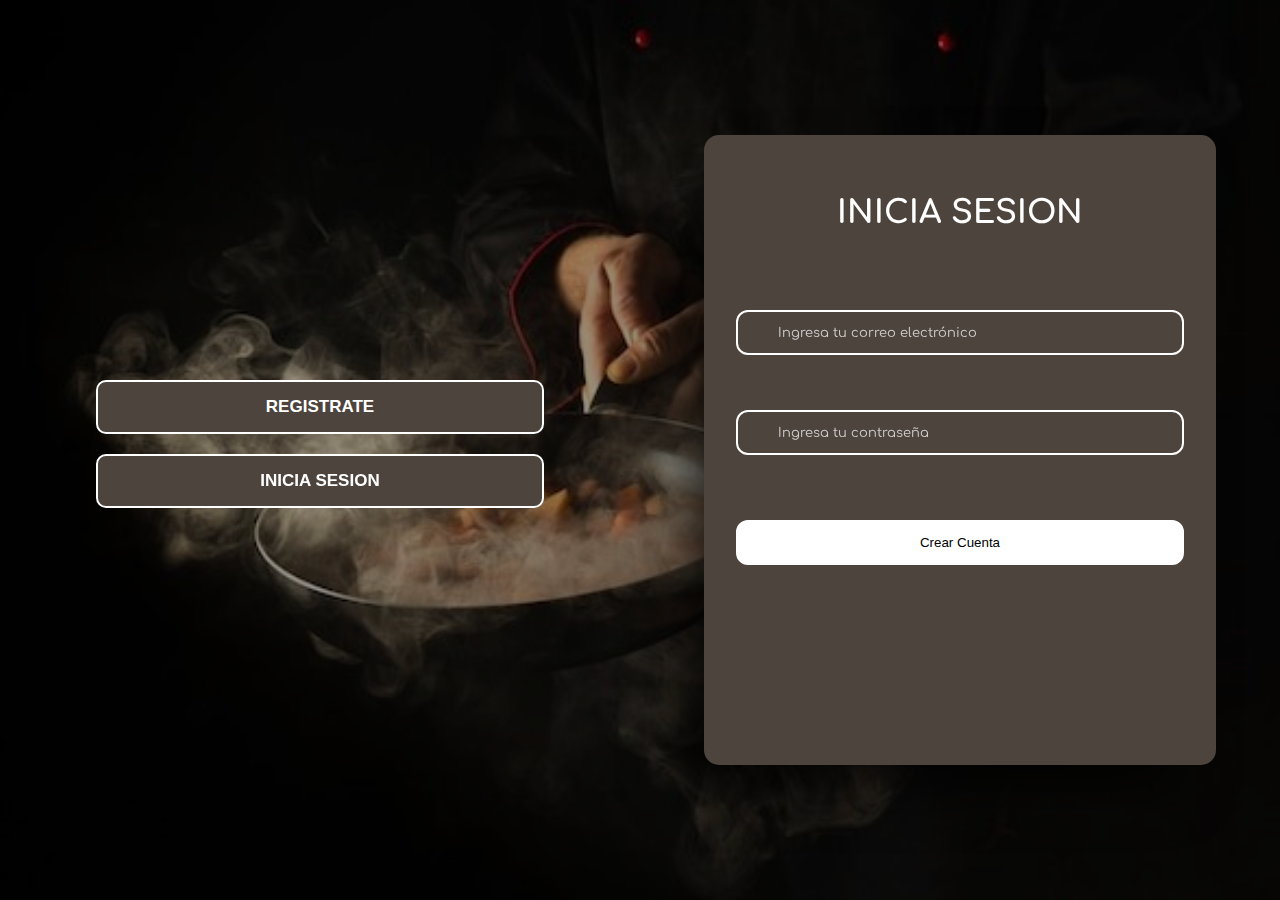
<file: Formulario/formulario.html>
<!DOCTYPE html>
<html lang="en">
<head>
    <meta charset="UTF-8">
    <meta name="viewport" content="width=device-width, initial-scale=1.0">
    <title>Formulario</title>
    <link rel="stylesheet" href="formulario.css">
    <link rel="preconnect" href="https://fonts.googleapis.com">
    <link rel="preconnect" href="https://fonts.gstatic.com" crossorigin>
    <link href="https://fonts.googleapis.com/css2?family=Comfortaa:wght@300..700&display=swap" rel="stylesheet">
    <link rel="preconnect" href="https://fonts.googleapis.com">
    <link rel="preconnect" href="https://fonts.gstatic.com" crossorigin>
    <link href="https://fonts.googleapis.com/css2?family=Kanit:ital,wght@0,100;0,200;0,300;0,400;0,500;0,600;0,700;0,800;0,900;1,100;1,200;1,300;1,400;1,500;1,600;1,700;1,800;1,900&display=swap" rel="stylesheet">
    <link rel="stylesheet" href="https://cdnjs.cloudflare.com/ajax/libs/font-awesome/6.5.2/css/all.min.css" integrity="sha512-SnH5WK+bZxgPHs44uWIX+LLJAJ9/2PkPKZ5QiAj6Ta86w+fsb2TkcmfRyVX3pBnMFcV7oQPJkl9QevSCWr3W6A==" crossorigin="anonymous" referrerpolicy="no-referrer" />
    <link rel="preconnect" href="https://fonts.googleapis.com">
    <link rel="preconnect" href="https://fonts.gstatic.com" crossorigin>
    <link href="https://fonts.googleapis.com/css2?family=Roboto+Mono:ital,wght@0,100..700;1,100..700&display=swap" rel="stylesheet">   
    <link rel='stylesheet' href='https://cdn-uicons.flaticon.com/2.3.0/uicons-regular-rounded/css/uicons-regular-rounded.css'>

</head>
<body>

<!-- ----------BOTONES EXTERIORES---------- -->
    <div class="botonesExteriores">
        <button class="botonExteriorRegistro botonExterior" onclick="desplazarContenedor(contenedorRegistro), desaparecerBoton(this)">REGISTRATE</button>
        <button class="botonExteriorInicio botonExterior" onclick="desplazarContenedor(contenedorInicio), desaparecerBoton(this)">INICIA SESION</button>
    </div>


<!-- ---------CONTENEDOR PARA REGISTRARSE--------- -->
    <div class="contenedorRegistro contenedorPrincipal">
        <div class="barraDesplazamiento" onclick="desplazarContenedor(contenedorRegistro)"></div>
        <h1 class="titulo">REGISTRATE</h1>
        <form class="formularioRegistro formulario">
            <div class="contenedorEntrada" id="nombre">
                <i class="fa-regular fa-user"></i>
                <input type="text" name="nombre" placeholder="Ingresa tu nombre" required>
            </div>
            <div class="mensajeError errorNombre">
                <i class="fa-solid fa-circle-exclamation"></i>
                <p>Solo puedes incluir letras y espacios entre 4 a 20 carácteres</p>
            </div>
            <!-- -------------------------------------------------- -->
            <div class="contenedorEntrada" id="correo">
                <i class="fa-regular fa-envelope"></i>
                <input type="email" name="correo" placeholder="Ingresa tu correo electrónico" required>
            </div>
            <div class="mensajeError errorCorreo">
                <i class="fa-solid fa-circle-exclamation"></i>
                <p>El correo solo puede contener letras, numeros, puntos, guiones y arroba</p>
            </div>
            <!-- -------------------------------------------------- -->
            <div class="contenedorContraseña" id="contraseña">
                <div class="entradaContraseña">
                    <i class="fi fi-rr-lock"></i>
                    <input type="password" name="contraseña" placeholder="Ingresa tu contraseña" required>
                    <i class="fa-regular fa-eye icono_contraseña" onclick="visibilidadContraseña('contraseña', this) "></i>
                </div>
                <div class="mensajeError errorContraseña">
                    <i class="fa-solid fa-circle-exclamation"></i>
                    <p>Necesitas al menos 8 carácteres</p>
                </div>
            </div>
            <!-- -------------------------------------------------- -->
            <div class="contenedorContraseña" id="confirmacion">
                <div class="entradaContraseña">
                    <i class="fi fi-rr-padlock-check"></i>
                    <input type="password" name="confirmacion" placeholder="Confirma tu contraseña" required>
                    <i class="fa-regular fa-eye icono_contraseña" onclick="visibilidadContraseña('confirmacion', this) "></i>
                </div>
                <div class="mensajeError errorConfirmacion">
                    <i class="fa-solid fa-circle-exclamation"></i>
                    <p>No coinciden las contraseñas</p>
                </div>
            </div>
            <!-- -------------------------------------------------- -->
            <button type="submit" class="boton">Crear Cuenta</button>
            <div class="mensajeError errorEnvio">
                <i class="fa-solid fa-circle-exclamation"></i>
                <p>Completa el formulario correctamente</p>
            </div>
            <div class="mensajeCorrecto ">
                <i class="fa-solid fa-circle-check"></i>
                <p>¡Bienvenido a la familia!</p>
            </div>
        </form>
        <div class="logosInferiores">
            <i class="fa-brands fa-google"></i>
            <i class="fa-brands fa-instagram"></i>
            <i class="fa-brands fa-facebook"></i>
        </div>
    </div>

    <!-- ---------CONTENEDOR PARA INICIAR SESION--------- -->

    <div class="contenedorInicio contenedorPrincipal">
        <div class="barraDesplazamiento barraInicio" onclick="desplazarContenedor(contenedorInicio)"></div>
        <h1 class="titulo tituloInicio">INICIA SESION</h1>
        <form class="formularioInicio formulario">
            <!-- -------------------------------------------------- -->
            <div class="contenedorEntrada  contenedorEntradasInicio" id="correo">
                <i class="fa-regular fa-envelope"></i>
                <input type="email" name="correo" placeholder="Ingresa tu correo electrónico" required>
            </div>
            <!-- -------------------------------------------------- -->
            <div class="contenedorContraseña " id="contraseña">
                <div class="entradaContraseña contenedorEntradasInicio">
                    <i class="fi fi-rr-lock"></i>
                    <input type="password" name="contraseña" placeholder="Ingresa tu contraseña" required>
                    <i class="fa-regular fa-eye icono_contraseña" onclick="visibilidadContraseña('contraseña', this) "></i>
                </div>

            </div>
            <!-- -------------------------------------------------- -->
            <button type="submit" class="boton botonInicio">Crear Cuenta</button>
            <div class="mensajeError errorEnvio">
                <i class="fa-solid fa-circle-exclamation"></i>
                <p>Completa el formulario correctamente</p>
            </div>
            <div class="mensajeCorrecto ">
                <i class="fa-solid fa-circle-check"></i>
                <p>¡Bienvenido a la familia!</p>
            </div>
        </form>
        <div class="logosInferiores logosInicio">
            <i class="fa-brands fa-google"></i>
            <i class="fa-brands fa-instagram"></i>
            <i class="fa-brands fa-facebook"></i>
        </div>
    </div>
    <script src="formulario.js"></script>
</body>
</html>
</file>
<file: Formulario/formulario.css>
:root{
    --colorPrincipal: #4d443d;
    --colorSecundario: #b69a75;
    --colorOscuro: #4d443d;
}



*{
    margin: 0;
    padding: 0;
    box-sizing: border-box;
}

body{
    font-family: "Comfortaa", sans-serif;
    background: url(../media/fondo_registro_celular.jpg);
    background-size: cover;
    background-position: center center;
    background-repeat: no-repeat;
    backdrop-filter: brightness(0.6);
    height: 100vh;
    overflow: hidden;
}

/* ---------------BOTONES EXTERIORES------------------- */

.botonesExteriores{
    display: flex;
    flex-direction: column;
    align-items: center;
    position: absolute;
    width: 100%;
    top: 50vh;
}

.botonExterior{
    width: 50vw;
    height: 6vh;
    border: none;
    border-radius: 10px;
    margin-top: 20px;
    cursor: pointer;
    font-size: 17px;
    font-weight: 600;
    position: relative;
    overflow-x: hidden;
    transition: all 1s ease;
}

.botonExteriorRegistro{
    background: var(--colorPrincipal);
    border: 2px solid white;
    color: white;

}

.botonExteriorRegistro::before{
    content: "REGISTRATE";
    position: absolute;
    width: 100%;
    height: 100%;
    border-radius: 10px;
    background: white;
    top: 0;
    left: -100%;
    color: var(--colorPrincipal);
    display: flex;
    align-items: center;
    justify-content: center;
    transition: all 1s ease;
}

.botonExteriorRegistro:hover::before{
    left: 0;
}


.botonExteriorInicio{
    /* background: white;
    color: var(--colorPrincipal); */
    background: var(--colorPrincipal);
    color: white;
    border: 2px solid white;
}

.botonExteriorInicio::before{
    content: "INICIA SESION";
    position: absolute;
    width: calc(100% - 4px);
    height: calc(100% - 4px);
    border-radius: 10px;
    /* background: var(--colorPrincipal); */
    background: white;
    border: 2px solid white;
    top: 0;
    left: 100%;
    /* color: white; */
    color: var(--colorPrincipal);
    display: flex;
    align-items: center;
    justify-content: center;
    transition: all 1s ease;
}

.botonExteriorInicio:hover::before{
    left: 0;
}



/* ---------------CONTENEDOR PARA REGISTRARSE------------------- */

.contenedorPrincipal{
    width: 100%;
    height: 80vh;
    display: flex;
    flex-direction: column;
    align-items: center;
    position: absolute;
    top: 100vh;
    background: var(--colorPrincipal);
    color: white;
    border-radius: 50px 50px 0 0;
    box-shadow: -30px 30px 60px -13px rgba(0, 0, 0, 0.774);
    transition: all 2s ease;
}

.barraDesplazamiento{
    width: 35vw;
    height: 5px;
    border-radius: 100px;
    background: rgba(255, 255, 255, 0.308);
    margin: 10px 0px 35px 0px;
    cursor: pointer;
}

.titulo{
    margin-bottom: 10px;
}

.formulario{
    display: flex;
    flex-direction: column;
    align-items: center;
}

.contenedorEntrada, .entradaContraseña{
    width: 90vw;
    border: 2px solid white;
    border-radius: 12px;
    display: flex;
    height: 5vh;
    align-items: center;
    color: white;
    margin-top: 30px;
    margin-bottom: 5px;
}

.contenedorContraseña{
    display: flex;
    flex-direction: column;
    align-items: center;
}

.contenedorEntrada i, .entradaContraseña i{
    margin-left: 30px;
    margin-right: 10px;
}

input{
    font-family: "Comfortaa", sans-serif;
    background: transparent;
    border: none;
    width: 100%;
    height: 100%;
    font-size: 15px;
    color: white;
}

input::placeholder{
    color: #d1cece;
    font-family: "Comfortaa", sans-serif;
    font-size: 13px;
}

input:focus{
    outline: none;
}


.boton{
    width: 90vw;
    height: 5vh;
    border: 2px solid white;
    background: white;
    border-radius: 12px;    
    margin-top: 40px;
    cursor: pointer;
}

.mensajeError{
    position: absolute;
    font-size: 13px;
    width: 80vw;
    display: flex;
    align-items: center;
    gap: 10px;
    height: 30px;
    opacity: 0;
}

.mensajeCorrecto{
    position: absolute;
    font-size: 13px;
    width: 80vw;
    display: flex;
    align-items: center;
    gap: 10px;
    height: 30px;
    opacity: 0;
}

.logosInferiores{
    display: flex;
    justify-content: center;
    gap: 10vw;
    font-size: 35px;
    width: 90vw;
    margin-top: 4vh;
    color: white;
}




/* ---------------CONTENEDOR PARA INICIAR SESION------------------- */



.barraInicio{
    margin: 10px 0px 50px 0px;
}

.tituloInicio{
    margin-bottom: 30px;
}

.contenedorInicio{
    margin-top: 30px;
    
}

.botonInicio{
    margin-top: 55px;
}

.logosInicio{
    margin-top: 8vh;
    font-size: 40px;
}



/* ----------MEDIA QUERYS-------------- */


@media screen and (min-width: 900px){

    body{
        background: url(../media/fondo_registro.jpg);
        backdrop-filter: brightness(0.6);
        background-size: cover;
        background-position: center center;
        background-repeat: no-repeat;
    }

    /* ---------------BOTONES EXTERIORES------------------- */

    .botonesExteriores{
        display: flex;
        flex-direction: column;
        align-items: center;
        position: absolute;
        width: 50%;
        top: 40vh;
    }

    .botonExterior{
        width: 35vw;
        overflow: hidden;
    }

    /* ---------------CONTENEDOR PARA REGISTRARSE------------------- */

    .contenedorPrincipal{
        width: 40%;
        height: 85vh;
        top: 7.5vh;
        right: 5vw;
        border-radius: 15px;
    }

    .contenedorRegistro{
        opacity: 0;
    }

    .barraDesplazamiento{
        display: none;
    }

    .titulo{
        margin: 50px 0px 10px;
    }

    .contenedorEntrada, .contenedorContraseña{
        width: 35vw;
    }
    
    .entradaContraseña{
        width: 100%;
    }

    .contenedorEntrada, .entradaContraseña{
        margin-top: 40px;
    }


    .boton{
        width: 35vw;
        margin-top: 60px;
    }

    .mensajeError, .mensajeCorrecto{
        width: 35vw;
    }

    .logosInferiores{
        width: 35vw;
        font-size: 30px;
        margin-top: 60px;
    }

    
    /* ---------------CONTENEDOR PARA INICIAR SESION------------------- */

    .contenedorInicio{
        opacity: 1;
        margin-top: 0;
        height: 70vh;
        top: 15vh;
    }

    .tituloInicio{
        margin: 60px 0px 30px;
    }

    .contenedorEntradasInicio{
        margin-top: 50px;
    }

    .logosInicio{   
        font-size: 35px;
    }

}
</file>
